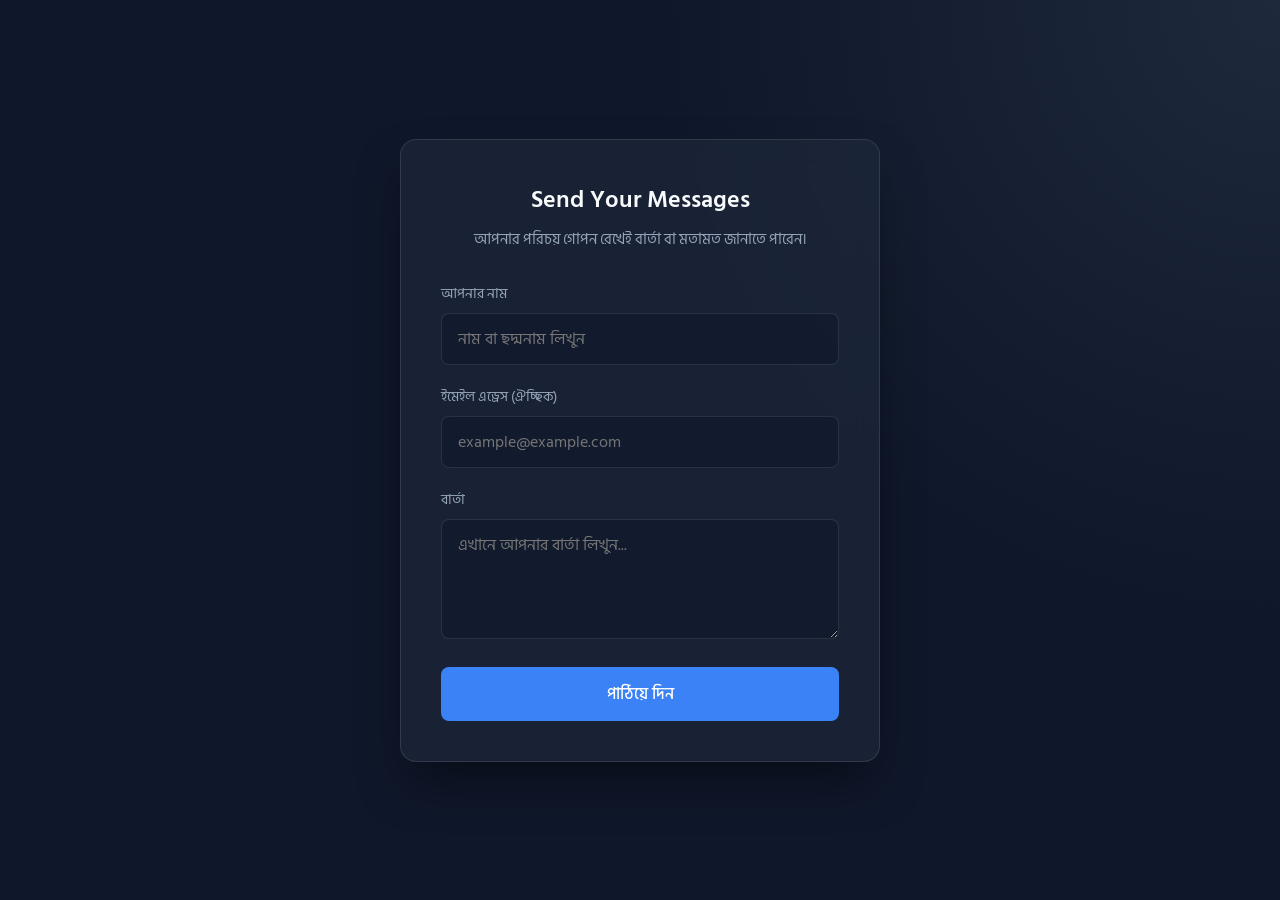
<file: sms/index.html>
<!DOCTYPE html>
<html lang="bn">
<head>
    <meta charset="UTF-8">
    <meta name="viewport" content="width=device-width, initial-scale=1.0">
    <title>Send an Anonymous Message</title>
    <link rel="preconnect" href="https://fonts.googleapis.com">
    <link rel="preconnect" href="https://fonts.gstatic.com" crossorigin>
    <link href="https://fonts.googleapis.com/css2?family=Hind+Siliguri:wght@400;500;600&display=swap" rel="stylesheet">
    
    <style>
        :root {
            --bg-color: #0f172a;
            --glass-bg: rgba(30, 41, 59, 0.7);
            --glass-border: rgba(255, 255, 255, 0.1);
            --text-primary: #f8fafc;
            --text-secondary: #94a3b8;
            --accent-color: #3b82f6;
            --accent-hover: #2563eb;
        }

        * {
            box-sizing: border-box;
            margin: 0;
            padding: 0;
        }

        body {
            font-family: 'Hind Siliguri', sans-serif;
            background-color: var(--bg-color);
            background-image: radial-gradient(circle at top right, #1e293b, transparent 40%),
                              radial-gradient(circle at bottom left, #0f172a, transparent 40%);
            color: var(--text-primary);
            min-height: 100vh;
            display: flex;
            align-items: center;
            justify-content: center;
            padding: 20px;
        }

        .form-container {
            background: var(--glass-bg);
            backdrop-filter: blur(12px);
            -webkit-backdrop-filter: blur(12px);
            border: 1px solid var(--glass-border);
            border-radius: 16px;
            padding: 40px;
            width: 100%;
            max-width: 480px;
            box-shadow: 0 25px 50px -12px rgba(0, 0, 0, 0.5);
        }

        .form-header {
            text-align: center;
            margin-bottom: 30px;
        }

        .form-header h2 {
            font-weight: 600;
            font-size: 1.5rem;
            margin-bottom: 8px;
        }

        .form-header p {
            color: var(--text-secondary);
            font-size: 0.95rem;
        }

        .input-group {
            margin-bottom: 20px;
        }

        .input-group label {
            display: block;
            margin-bottom: 8px;
            font-size: 0.9rem;
            color: var(--text-secondary);
        }

        .input-group input,
        .input-group textarea {
            width: 100%;
            padding: 12px 16px;
            background: rgba(15, 23, 42, 0.6);
            border: 1px solid var(--glass-border);
            border-radius: 8px;
            color: var(--text-primary);
            font-family: inherit;
            font-size: 1rem;
            outline: none;
            transition: border-color 0.3s ease;
        }

        .input-group input:focus,
        .input-group textarea:focus {
            border-color: var(--accent-color);
        }

        .input-group textarea {
            resize: vertical;
            min-height: 120px;
        }

        button {
            width: 100%;
            padding: 14px;
            background: var(--accent-color);
            color: white;
            border: none;
            border-radius: 8px;
            font-family: inherit;
            font-size: 1rem;
            font-weight: 500;
            cursor: pointer;
            transition: background 0.3s ease;
            display: flex;
            justify-content: center;
            align-items: center;
            gap: 10px;
        }

        button:hover {
            background: var(--accent-hover);
        }

        button:disabled {
            background: #475569;
            cursor: not-allowed;
        }

        #statusMessage {
            margin-top: 15px;
            text-align: center;
            font-size: 0.9rem;
            display: none;
        }

        .success { color: #10b981; }
        .error { color: #ef4444; }
        
        .spinner {
            display: none;
            width: 18px;
            height: 18px;
            border: 2px solid #fff;
            border-bottom-color: transparent;
            border-radius: 50%;
            animation: rotation 1s linear infinite;
        }

        @keyframes rotation {
            0% { transform: rotate(0deg); }
            100% { transform: rotate(360deg); }
        }
    </style>
</head>
<body>

    <div class="form-container">
        <div class="form-header">
            <h2>Send Your Messages</h2>
            <p>আপনার পরিচয় গোপন রেখেই বার্তা বা মতামত জানাতে পারেন।</p>
        </div>

        <form id="messageForm">
            <div class="input-group">
                <label for="name">আপনার নাম</label>
                <input type="text" id="name" name="name" required placeholder="নাম বা ছদ্মনাম লিখুন">
            </div>

            <div class="input-group">
                <label for="email">ইমেইল এড্রেস (ঐচ্ছিক)</label>
                <input type="email" id="email" name="email" placeholder="example@example.com">
            </div>

            <div class="input-group">
                <label for="message">বার্তা</label>
                <textarea id="message" name="message" required placeholder="এখানে আপনার বার্তা লিখুন..."></textarea>
            </div>

            <button type="submit" id="submitBtn">
                <span class="btn-text">পাঠিয়ে দিন</span>
                <span class="spinner" id="spinner"></span>
            </button>
            
            <div id="statusMessage"></div>
        </form>
    </div>

    <script>
        // এখানে আপনার Google Apps Script এর URL বসান
        const SCRIPT_URL = 'https://script.google.com/macros/s/AKfycbwZynAjWJGT0SQXS2WpiftLDmqwwJFuXTiAwXAUYexKzdBkeyVWf8l076MJP-HP2Lnt/exec'; 

        const form = document.getElementById('messageForm');
        const submitBtn = document.getElementById('submitBtn');
        const btnText = document.querySelector('.btn-text');
        const spinner = document.getElementById('spinner');
        const statusMessage = document.getElementById('statusMessage');

        form.addEventListener('submit', async (e) => {
            e.preventDefault();
            
            submitBtn.disabled = true;
            btnText.textContent = 'পাঠানো হচ্ছে...';
            spinner.style.display = 'block';
            statusMessage.style.display = 'none';

            const formData = new FormData(form);

            try {
                // mode: 'no-cors' যোগ করা হয়েছে যাতে গুগল ব্লক না করে
                await fetch(SCRIPT_URL, {
                    method: 'POST',
                    mode: 'no-cors',
                    body: formData
                });

                // no-cors ব্যবহার করলে রেসপন্স রিড করা যায় না, তাই সরাসরি সাকসেস মেসেজ দেখিয়ে দিচ্ছি
                statusMessage.textContent = 'বার্তা সফলভাবে পাঠানো হয়েছে!';
                statusMessage.className = 'success';
                statusMessage.style.display = 'block';
                form.reset();
                
            } catch (error) {
                statusMessage.textContent = 'দুঃখিত, কানেকশনে সমস্যা হয়েছে। আবার চেষ্টা করুন।';
                statusMessage.className = 'error';
                statusMessage.style.display = 'block';
                console.error('Error!', error);
            } finally {
                submitBtn.disabled = false;
                btnText.textContent = 'পাঠিয়ে দিন';
                spinner.style.display = 'none';
                
                // ৫ সেকেন্ড পর মেসেজটি লুকিয়ে ফেলার জন্য
                setTimeout(() => {
                    statusMessage.style.display = 'none';
                }, 5000);
            }
        });
    </script>
</body>
</html>
</file>
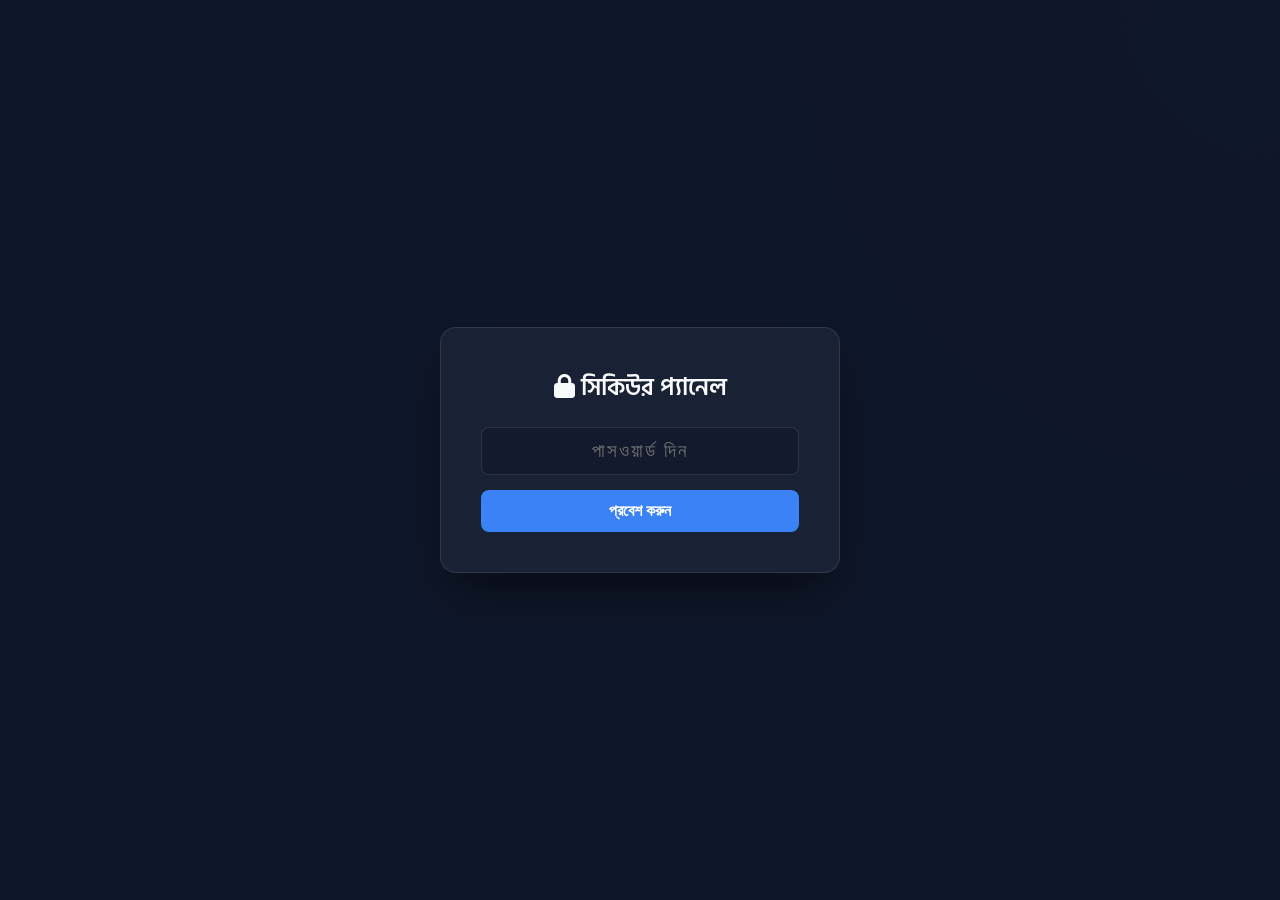
<file: sms/dashboard.html>
<!DOCTYPE html>
<html lang="bn">
<head>
    <meta charset="UTF-8">
    <meta name="viewport" content="width=device-width, initial-scale=1.0">
    <title>অ্যাডমিন ড্যাশবোর্ড</title>
    <link rel="preconnect" href="https://fonts.googleapis.com">
    <link rel="preconnect" href="https://fonts.gstatic.com" crossorigin>
    <link href="https://fonts.googleapis.com/css2?family=Hind+Siliguri:wght@400;500;600;700&display=swap" rel="stylesheet">
    <link rel="stylesheet" href="https://cdnjs.cloudflare.com/ajax/libs/font-awesome/6.4.0/css/all.min.css">
    
    <style>
        :root {
            --bg-color: #0f172a;
            --glass-bg: rgba(30, 41, 59, 0.7);
            --glass-border: rgba(255, 255, 255, 0.1);
            --text-primary: #f8fafc;
            --text-secondary: #94a3b8;
            --accent-color: #3b82f6;
            --accent-hover: #2563eb;
            --success: #10b981;
            --danger: #ef4444;
        }

        * {
            box-sizing: border-box;
            margin: 0;
            padding: 0;
        }

        body {
            font-family: 'Hind Siliguri', sans-serif;
            background-color: var(--bg-color);
            background-image: radial-gradient(circle at top right, #1e293b, transparent 40%),
                              radial-gradient(circle at bottom left, #0f172a, transparent 40%);
            color: var(--text-primary);
            min-height: 100vh;
        }

        /* --- Auth Screen (Password) --- */
        #authScreen {
            position: fixed;
            top: 0; left: 0; width: 100%; height: 100%;
            background: rgba(15, 23, 42, 0.95);
            backdrop-filter: blur(10px);
            display: flex;
            align-items: center;
            justify-content: center;
            z-index: 1000;
        }

        .auth-box {
            background: var(--glass-bg);
            border: 1px solid var(--glass-border);
            padding: 40px;
            border-radius: 16px;
            text-align: center;
            width: 90%;
            max-width: 400px;
            box-shadow: 0 25px 50px -12px rgba(0, 0, 0, 0.5);
        }

        .auth-box h2 {
            margin-bottom: 20px;
            font-weight: 600;
        }

        .auth-box input {
            width: 100%;
            padding: 12px;
            background: rgba(15, 23, 42, 0.6);
            border: 1px solid var(--glass-border);
            border-radius: 8px;
            color: white;
            margin-bottom: 15px;
            text-align: center;
            font-size: 1.2rem;
            letter-spacing: 2px;
            outline: none;
        }

        .auth-box input:focus { border-color: var(--accent-color); }

        .auth-box button {
            width: 100%;
            padding: 12px;
            background: var(--accent-color);
            color: white;
            border: none;
            border-radius: 8px;
            cursor: pointer;
            font-weight: 600;
            font-size: 1rem;
        }

        .error-msg {
            color: var(--danger);
            font-size: 0.9rem;
            margin-top: 10px;
            display: none;
        }

        /* --- Main Dashboard --- */
        #mainDashboard {
            display: none; /* Hidden until unlocked */
            padding: 30px 20px;
            max-width: 900px;
            margin: 0 auto;
        }

        .header {
            display: flex;
            justify-content: space-between;
            align-items: center;
            margin-bottom: 30px;
            padding-bottom: 20px;
            border-bottom: 1px solid var(--glass-border);
        }

        .header h1 {
            font-size: 1.5rem;
            font-weight: 600;
            display: flex;
            align-items: center;
            gap: 10px;
        }

        .controls {
            display: flex;
            gap: 10px;
            align-items: center;
        }

        .status-badge {
            background: rgba(16, 185, 129, 0.1);
            color: var(--success);
            padding: 8px 12px;
            border-radius: 20px;
            font-size: 0.85rem;
            display: flex;
            align-items: center;
            gap: 8px;
        }

        .status-badge .dot {
            width: 8px;
            height: 8px;
            background-color: var(--success);
            border-radius: 50%;
            animation: pulse 2s infinite;
        }

        @keyframes pulse {
            0% { box-shadow: 0 0 0 0 rgba(16, 185, 129, 0.4); }
            70% { box-shadow: 0 0 0 6px rgba(16, 185, 129, 0); }
            100% { box-shadow: 0 0 0 0 rgba(16, 185, 129, 0); }
        }

        .icon-btn {
            background: var(--glass-bg);
            border: 1px solid var(--glass-border);
            color: var(--text-primary);
            width: 40px;
            height: 40px;
            border-radius: 50%;
            display: flex;
            align-items: center;
            justify-content: center;
            cursor: pointer;
            transition: 0.3s;
            font-size: 1.1rem;
        }

        .icon-btn:hover { background: var(--accent-color); border-color: var(--accent-color); }
        
        /* Stats & Messages */
        .stat-card {
            background: var(--glass-bg);
            border: 1px solid var(--glass-border);
            padding: 20px;
            border-radius: 12px;
            text-align: center;
            margin-bottom: 30px;
        }

        .stat-card h3 { color: var(--text-secondary); font-size: 1rem; margin-bottom: 10px; }
        .stat-card .number { font-size: 2.5rem; font-weight: 700; color: var(--accent-color); }

        .message-list { display: flex; flex-direction: column; gap: 15px; }

        .message-card {
            background: var(--glass-bg);
            border: 1px solid var(--glass-border);
            padding: 20px;
            border-radius: 12px;
            transition: transform 0.2s;
        }

        .message-card:hover { transform: translateY(-2px); border-color: rgba(255, 255, 255, 0.2); }

        .message-header {
            display: flex;
            justify-content: space-between;
            margin-bottom: 12px;
            color: var(--text-secondary);
            font-size: 0.9rem;
            border-bottom: 1px dashed rgba(255,255,255,0.1);
            padding-bottom: 8px;
        }

        .sender-name { color: var(--text-primary); font-weight: 600; font-size: 1.1rem; }
        /* Date format is English, so choosing a system font for date looks cleaner */
        .time { font-family: 'Segoe UI', Tahoma, Geneva, Verdana, sans-serif; font-size: 0.85rem;}
        
        .message-body { line-height: 1.6; color: #e2e8f0; white-space: pre-wrap; }
        .loading { text-align: center; padding: 40px; color: var(--text-secondary); }

        /* --- Mobile Responsive --- */
        @media (max-width: 600px) {
            .header { flex-direction: column; gap: 15px; align-items: flex-start; }
            .controls { width: 100%; justify-content: space-between; }
            .message-header { flex-direction: column; gap: 5px; }
            .stat-card .number { font-size: 2rem; }
            .time { font-size: 0.8rem; color: #cbd5e1; }
        }
    </style>
</head>
<body>

    <div id="authScreen">
        <div class="auth-box">
            <h2><i class="fas fa-lock"></i> সিকিউর প্যানেল</h2>
            <input type="password" id="passInput" placeholder="পাসওয়ার্ড দিন" onkeypress="handleEnter(event)">
            <button onclick="checkPassword()">প্রবেশ করুন</button>
            <div id="errorMsg" class="error-msg">পাসওয়ার্ড ভুল হয়েছে!</div>
        </div>
    </div>

    <div id="mainDashboard">
        <div class="header">
            <h1><i class="fas fa-inbox" style="color: var(--accent-color);"></i> মেসেজ বক্স</h1>
            <div class="controls">
                <div class="status-badge"><span class="dot"></span> Live</div>
                <button class="icon-btn" id="enableNotifBtn" onclick="enableNotifications()" title="নোটিফিকেশন চালু করুন">
                    <i class="fas fa-bell-slash"></i>
                </button>
                <button class="icon-btn" onclick="fetchMessages()" title="রিফ্রেশ করুন">
                    <i class="fas fa-sync-alt"></i>
                </button>
            </div>
        </div>

        <div class="stat-card">
            <h3>সর্বমোট বার্তা</h3>
            <div class="number" id="totalCount">০</div>
        </div>

        <div class="message-list" id="messageContainer">
            <div class="loading"><i class="fas fa-spinner fa-spin"></i> ডাটা লোড হচ্ছে...</div>
        </div>
    </div>

    <script>
        // --- 1. Password Protection Logic ---
        const ADMIN_PASSWORD = "HelloBD"; // <-- এখানে আপনার পছন্দের পাসওয়ার্ডটি দিন

        function handleEnter(e) {
            if(e.key === 'Enter') checkPassword();
        }

        function checkPassword() {
            const input = document.getElementById('passInput').value;
            if (input === ADMIN_PASSWORD) {
                document.getElementById('authScreen').style.display = 'none';
                document.getElementById('mainDashboard').style.display = 'block';
                fetchMessages(); // আনলক হওয়ার পরই কেবল ডাটা ফেচ হবে
                setInterval(fetchMessages, 30000); // এরপর প্রতি ৩০ সেকেন্ডে আপডেট
            } else {
                document.getElementById('errorMsg').style.display = 'block';
                document.getElementById('passInput').value = '';
            }
        }

        // --- 2. Dashboard Logic ---
        const SCRIPT_URL = 'https://script.google.com/macros/s/AKfycbwZynAjWJGT0SQXS2WpiftLDmqwwJFuXTiAwXAUYexKzdBkeyVWf8l076MJP-HP2Lnt/exec'; 
        
        let previousCount = 0;
        let isFirstLoad = true;
        let notificationsEnabled = false;

        function playAlertSound() {
            if (!notificationsEnabled) return;
            const ctx = new (window.AudioContext || window.webkitAudioContext)();
            const osc = ctx.createOscillator();
            const gainNode = ctx.createGain();
            osc.connect(gainNode);
            gainNode.connect(ctx.destination);
            osc.type = 'sine';
            osc.frequency.setValueAtTime(880, ctx.currentTime);
            gainNode.gain.setValueAtTime(0.1, ctx.currentTime);
            osc.start();
            osc.stop(ctx.currentTime + 0.15);
        }

        function enableNotifications() {
            Notification.requestPermission().then(permission => {
                if (permission === 'granted') {
                    notificationsEnabled = true;
                    const btn = document.getElementById('enableNotifBtn');
                    btn.innerHTML = '<i class="fas fa-bell"></i>';
                    btn.style.borderColor = 'var(--success)';
                    btn.style.color = 'var(--success)';
                    alert("নোটিফিকেশন সফলভাবে চালু হয়েছে!");
                }
            });
        }

        function showDesktopNotification(sender, text) {
            if (notificationsEnabled && Notification.permission === "granted") {
                new Notification("নতুন বার্তা!", {
                    body: `${sender}: ${text.substring(0, 40)}...`,
                    icon: "https://cdn-icons-png.flaticon.com/512/733/733585.png"
                });
            }
        }

        // ইংরেজি ফরমেটে তারিখ (English Format)
        function formatDate(dateString) {
            if(!dateString) return '';
            const options = { year: 'numeric', month: 'short', day: 'numeric', hour: '2-digit', minute:'2-digit', hour12: true };
            return new Date(dateString).toLocaleDateString('en-US', options);
        }

        async function fetchMessages() {
            try {
                const response = await fetch(SCRIPT_URL);
                const data = await response.json();
                
                const reversedData = data.reverse();
                const currentCount = reversedData.length;

                if (!isFirstLoad && currentCount > previousCount) {
                    const newMessagesCount = currentCount - previousCount;
                    const latestMsg = reversedData[0];
                    
                    playAlertSound();
                    showDesktopNotification(latestMsg.name, latestMsg.message);
                    document.title = `(${newMessagesCount}) New Message`;
                }

                document.getElementById('totalCount').innerText = currentCount;
                renderMessages(reversedData);

                previousCount = currentCount;
                isFirstLoad = false;

            } catch (error) {
                console.error("Error fetching data:", error);
            }
        }

        function renderMessages(messages) {
            const container = document.getElementById('messageContainer');
            container.innerHTML = ''; 

            if(messages.length === 0) {
                container.innerHTML = '<div class="loading">এখনো কোনো বার্তা আসেনি।</div>';
                return;
            }

            messages.forEach(msg => {
                const card = document.createElement('div');
                card.className = 'message-card';
                card.innerHTML = `
                    <div class="message-header">
                        <span class="sender-name"><i class="far fa-user-circle"></i> ${msg.name || 'Anonymous'}</span>
                        <span class="time"><i class="far fa-clock"></i> ${formatDate(msg.timestamp)}</span>
                    </div>
                    <div class="message-body">${msg.message}</div>
                    ${msg.email ? `<div style="font-size: 0.8rem; color: #64748b; margin-top: 10px;"><i class="far fa-envelope"></i> ${msg.email}</div>` : ''}
                `;
                container.appendChild(card);
            });
        }

        window.onfocus = function() {
            document.title = "অ্যাডমিন ড্যাশবোর্ড";
        };
    </script>
</body>
</html>
</file>
